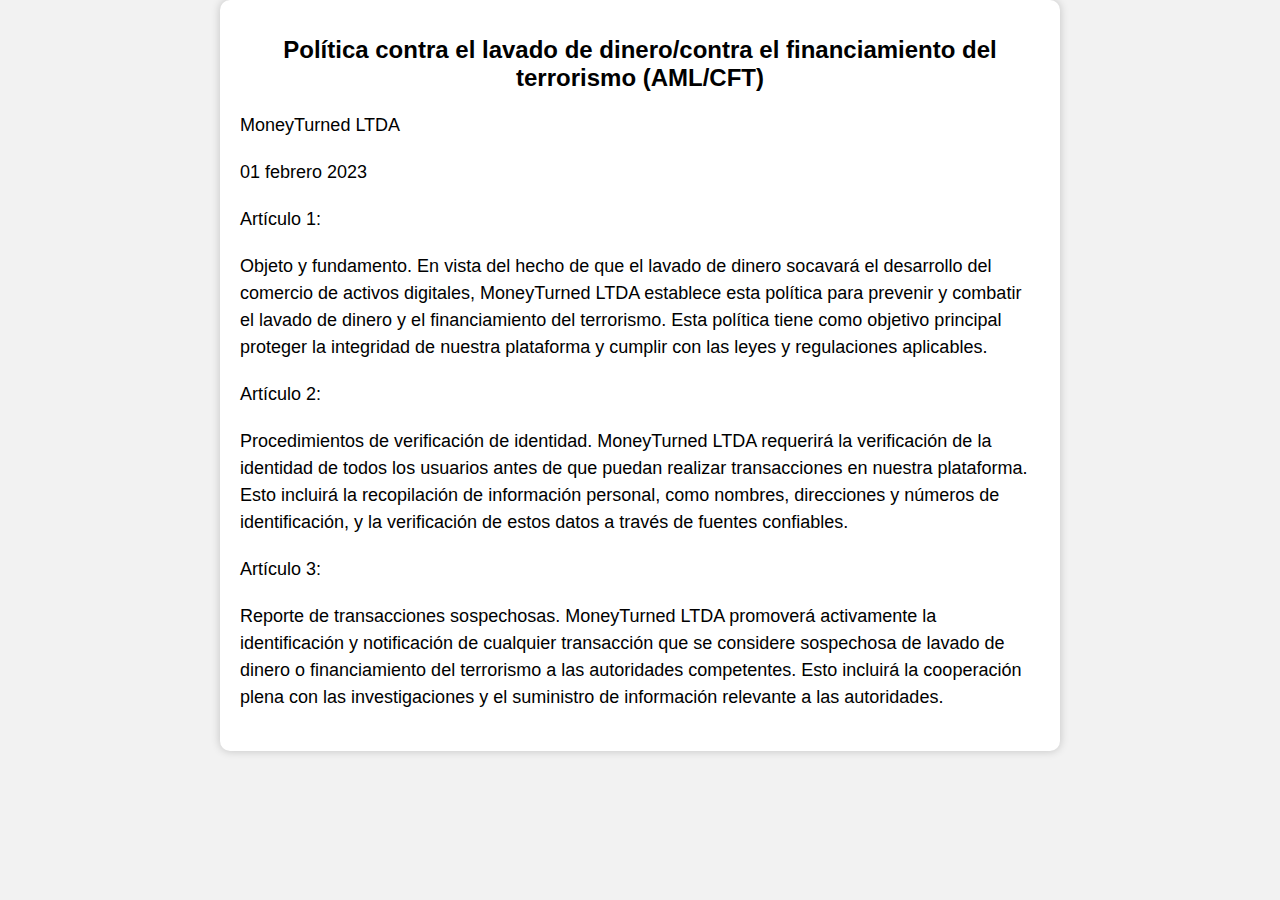
<file: aml.html>
<!DOCTYPE html>
<html lang="es">
<head>
    <meta charset="UTF-8">
    <meta name="viewport" content="width=device-width, initial-scale=1.0">
    <title>Política AML/CFT - MoneyTurned LTDA</title>
    <style>
        body {
            font-family: Arial, sans-serif;
            text-align: center;
            margin: 0;
            padding: 0;
            background-color: #f2f2f2;
        }

        .container {
            max-width: 800px;
            margin: 0 auto;
            padding: 20px;
            background-color: #fff;
            border-radius: 10px;
            box-shadow: 0 0 10px rgba(0, 0, 0, 0.2);
        }

        h1 {
            font-size: 24px;
            margin-bottom: 20px;
        }

        p {
            font-size: 18px;
            text-align: left;
            line-height: 1.5;
            margin-bottom: 20px;
        }
    </style>
</head>
<body>
    <div class="container">
        <h1>Política contra el lavado de dinero/contra el financiamiento del terrorismo (AML/CFT)</h1>

        <p>MoneyTurned LTDA</p>

        <p>01 febrero 2023</p>

        <p>Artículo 1:</p>
        <p>Objeto y fundamento. En vista del hecho de que el lavado de dinero socavará el desarrollo del comercio de activos digitales, MoneyTurned LTDA establece esta política para prevenir y combatir el lavado de dinero y el financiamiento del terrorismo. Esta política tiene como objetivo principal proteger la integridad de nuestra plataforma y cumplir con las leyes y regulaciones aplicables.</p>

        <p>Artículo 2:</p>
        <p>Procedimientos de verificación de identidad. MoneyTurned LTDA requerirá la verificación de la identidad de todos los usuarios antes de que puedan realizar transacciones en nuestra plataforma. Esto incluirá la recopilación de información personal, como nombres, direcciones y números de identificación, y la verificación de estos datos a través de fuentes confiables.</p>

        <p>Artículo 3:</p>
        <p>Reporte de transacciones sospechosas. MoneyTurned LTDA promoverá activamente la identificación y notificación de cualquier transacción que se considere sospechosa de lavado de dinero o financiamiento del terrorismo a las autoridades competentes. Esto incluirá la cooperación plena con las investigaciones y el suministro de información relevante a las autoridades.</p>

        <!-- Puedes seguir agregando más contenido aquí -->

    </div>
</body>
</html>
</file>
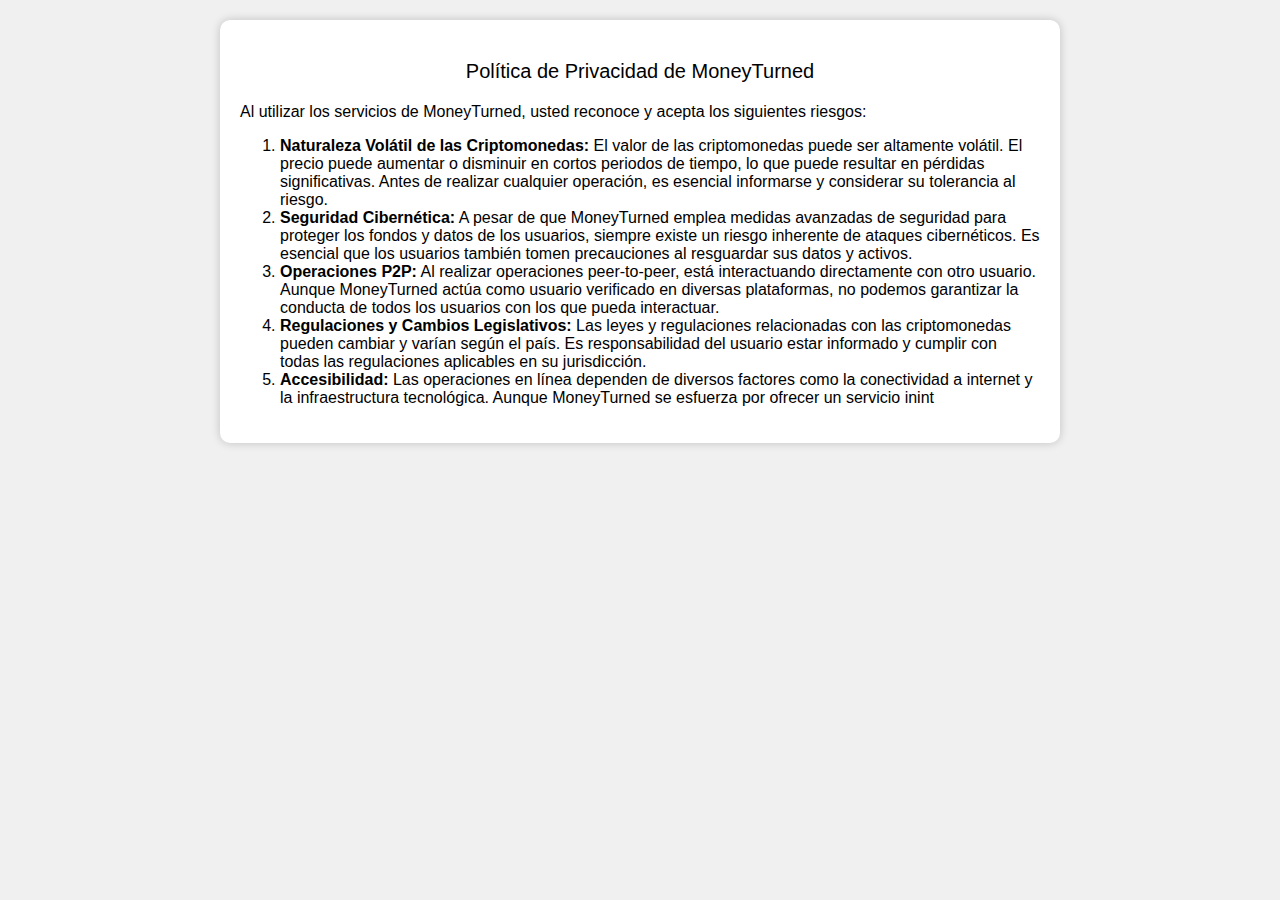
<file: divulgacion.html>
<!DOCTYPE html>
<html lang="es">

<head>
    <meta charset="UTF-8">
    <meta name="viewport" content="width=device-width, initial-scale=1.0">
    <style>
        body {
            font-family: Arial, sans-serif;
            background-color: #f0f0f0;
            margin: 0;
            padding: 0;
        }

        .container {
            max-width: 800px;
            margin: 20px auto;
            background-color: #ffffff;
            padding: 20px;
            border-radius: 10px;
            box-shadow: 0px 0px 10px rgba(0, 0, 0, 0.2);
        }

        .container p {
            font-size: 20px;
            text-align: center;
        }

        h2 {
            font-size: 18px;
            margin-top: 20px;
        }

        ul {
            list-style: disc;
            margin-left: 20px;
        }

        /* Estilos para dispositivos móviles */
        @media (max-width: 768px) {
            .container {
                padding: 10px;
                margin: 10px;
            }

            .container p {
                font-size: 18px;
                text-align: justify;
            }

            h2 {
                font-size: 16px;
                margin-top: 10px;
            }
        }
    </style>
</head>

<body>
    <div class="container">
        <p class="privacy-policy">Política de Privacidad de MoneyTurned</p>

        Al utilizar los servicios de MoneyTurned, usted reconoce y acepta los siguientes riesgos:

        <ol>
            <li><strong>Naturaleza Volátil de las Criptomonedas:</strong> El valor de las criptomonedas puede ser altamente volátil. El precio puede aumentar o disminuir en cortos periodos de tiempo, lo que puede resultar en pérdidas significativas. Antes de realizar cualquier operación, es esencial informarse y considerar su tolerancia al riesgo.</li>
            <li><strong>Seguridad Cibernética:</strong> A pesar de que MoneyTurned emplea medidas avanzadas de seguridad para proteger los fondos y datos de los usuarios, siempre existe un riesgo inherente de ataques cibernéticos. Es esencial que los usuarios también tomen precauciones al resguardar sus datos y activos.</li>
            <li><strong>Operaciones P2P:</strong> Al realizar operaciones peer-to-peer, está interactuando directamente con otro usuario. Aunque MoneyTurned actúa como usuario verificado en diversas plataformas, no podemos garantizar la conducta de todos los usuarios con los que pueda interactuar.</li>
            <li><strong>Regulaciones y Cambios Legislativos:</strong> Las leyes y regulaciones relacionadas con las criptomonedas pueden cambiar y varían según el país. Es responsabilidad del usuario estar informado y cumplir con todas las regulaciones aplicables en su jurisdicción.</li>
            <li><strong>Accesibilidad:</strong> Las operaciones en línea dependen de diversos factores como la conectividad a internet y la infraestructura tecnológica. Aunque MoneyTurned se esfuerza por ofrecer un servicio inint
</file>
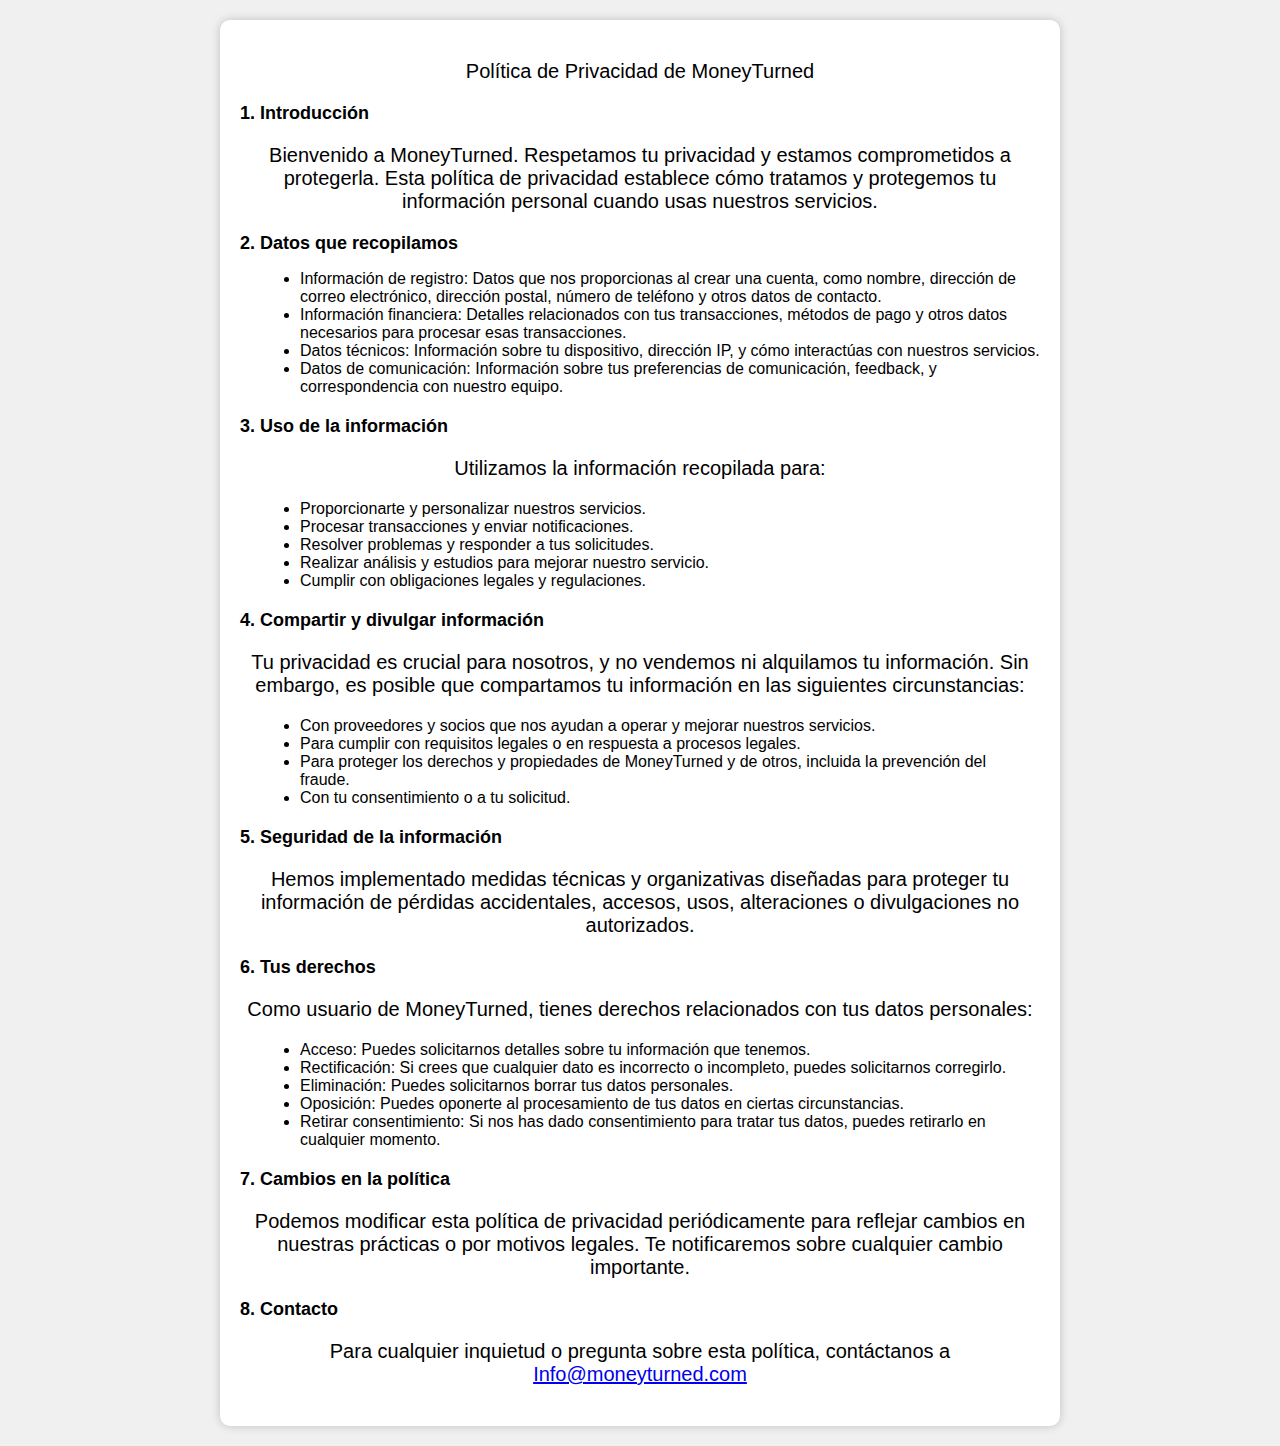
<file: politica.html>
<!DOCTYPE html>
<html lang="es">
<head>
    <meta charset="UTF-8">
    <meta name="viewport" content="width=device-width, initial-scale=1.0">
    <style>
        body {
            font-family: Arial, sans-serif;
            background-color: #f0f0f0;
            margin: 0;
            padding: 0;
        }
        .container {
            max-width: 800px;
            margin: 20px auto;
            background-color: #ffffff;
            padding: 20px;
            border-radius: 10px;
            box-shadow: 0px 0px 10px rgba(0, 0, 0, 0.2);
        }
        .container p {
            font-size: 20px;
            text-align: center;
        }
        h2 {
            font-size: 18px;
            margin-top: 20px;
        }
        ul {
            list-style: disc;
            margin-left: 20px;
        }
        /* Estilos para dispositivos móviles */
        @media (max-width: 768px) {
            .container {
                padding: 10px;
                margin: 10px;
            }
            .container p {
                font-size: 18px;
            }
            h2 {
                font-size: 16px;
                margin-top: 10px;
            }
        }
    </style>
</head>
<body>
    <div class="container">
        <p class="privacy-policy">Política de Privacidad de MoneyTurned</p>

        <h2>1. Introducción</h2>
        <p>Bienvenido a MoneyTurned. Respetamos tu privacidad y estamos comprometidos a protegerla. Esta política de privacidad establece cómo tratamos y protegemos tu información personal cuando usas nuestros servicios.</p>

        <h2>2. Datos que recopilamos</h2>
        <ul>
            <li>Información de registro: Datos que nos proporcionas al crear una cuenta, como nombre, dirección de correo electrónico, dirección postal, número de teléfono y otros datos de contacto.</li>
            <li>Información financiera: Detalles relacionados con tus transacciones, métodos de pago y otros datos necesarios para procesar esas transacciones.</li>
            <li>Datos técnicos: Información sobre tu dispositivo, dirección IP, y cómo interactúas con nuestros servicios.</li>
            <li>Datos de comunicación: Información sobre tus preferencias de comunicación, feedback, y correspondencia con nuestro equipo.</li>
        </ul>

        <h2>3. Uso de la información</h2>
        <p>Utilizamos la información recopilada para:</p>
        <ul>
            <li>Proporcionarte y personalizar nuestros servicios.</li>
            <li>Procesar transacciones y enviar notificaciones.</li>
            <li>Resolver problemas y responder a tus solicitudes.</li>
            <li>Realizar análisis y estudios para mejorar nuestro servicio.</li>
            <li>Cumplir con obligaciones legales y regulaciones.</li>
        </ul>

        <h2>4. Compartir y divulgar información</h2>
        <p>Tu privacidad es crucial para nosotros, y no vendemos ni alquilamos tu información. Sin embargo, es posible que compartamos tu información en las siguientes circunstancias:</p>
        <ul>
            <li>Con proveedores y socios que nos ayudan a operar y mejorar nuestros servicios.</li>
            <li>Para cumplir con requisitos legales o en respuesta a procesos legales.</li>
            <li>Para proteger los derechos y propiedades de MoneyTurned y de otros, incluida la prevención del fraude.</li>
            <li>Con tu consentimiento o a tu solicitud.</li>
        </ul>

        <h2>5. Seguridad de la información</h2>
        <p>Hemos implementado medidas técnicas y organizativas diseñadas para proteger tu información de pérdidas accidentales, accesos, usos, alteraciones o divulgaciones no autorizados.</p>

        <h2>6. Tus derechos</h2>
        <p>Como usuario de MoneyTurned, tienes derechos relacionados con tus datos personales:</p>
        <ul>
            <li>Acceso: Puedes solicitarnos detalles sobre tu información que tenemos.</li>
            <li>Rectificación: Si crees que cualquier dato es incorrecto o incompleto, puedes solicitarnos corregirlo.</li>
            <li>Eliminación: Puedes solicitarnos borrar tus datos personales.</li>
            <li>Oposición: Puedes oponerte al procesamiento de tus datos en ciertas circunstancias.</li>
            <li>Retirar consentimiento: Si nos has dado consentimiento para tratar tus datos, puedes retirarlo en cualquier momento.</li>
        </ul>

        <h2>7. Cambios en la política</h2>
        <p>Podemos modificar esta política de privacidad periódicamente para reflejar cambios en nuestras prácticas o por motivos legales. Te notificaremos sobre cualquier cambio importante.</p>

        <h2>8. Contacto</h2>
        <p>Para cualquier inquietud o pregunta sobre esta política, contáctanos a <a href="mailto:info@moneyturned.com">Info@moneyturned.com</a></p>
    </div>
</body>
</html>
</file>
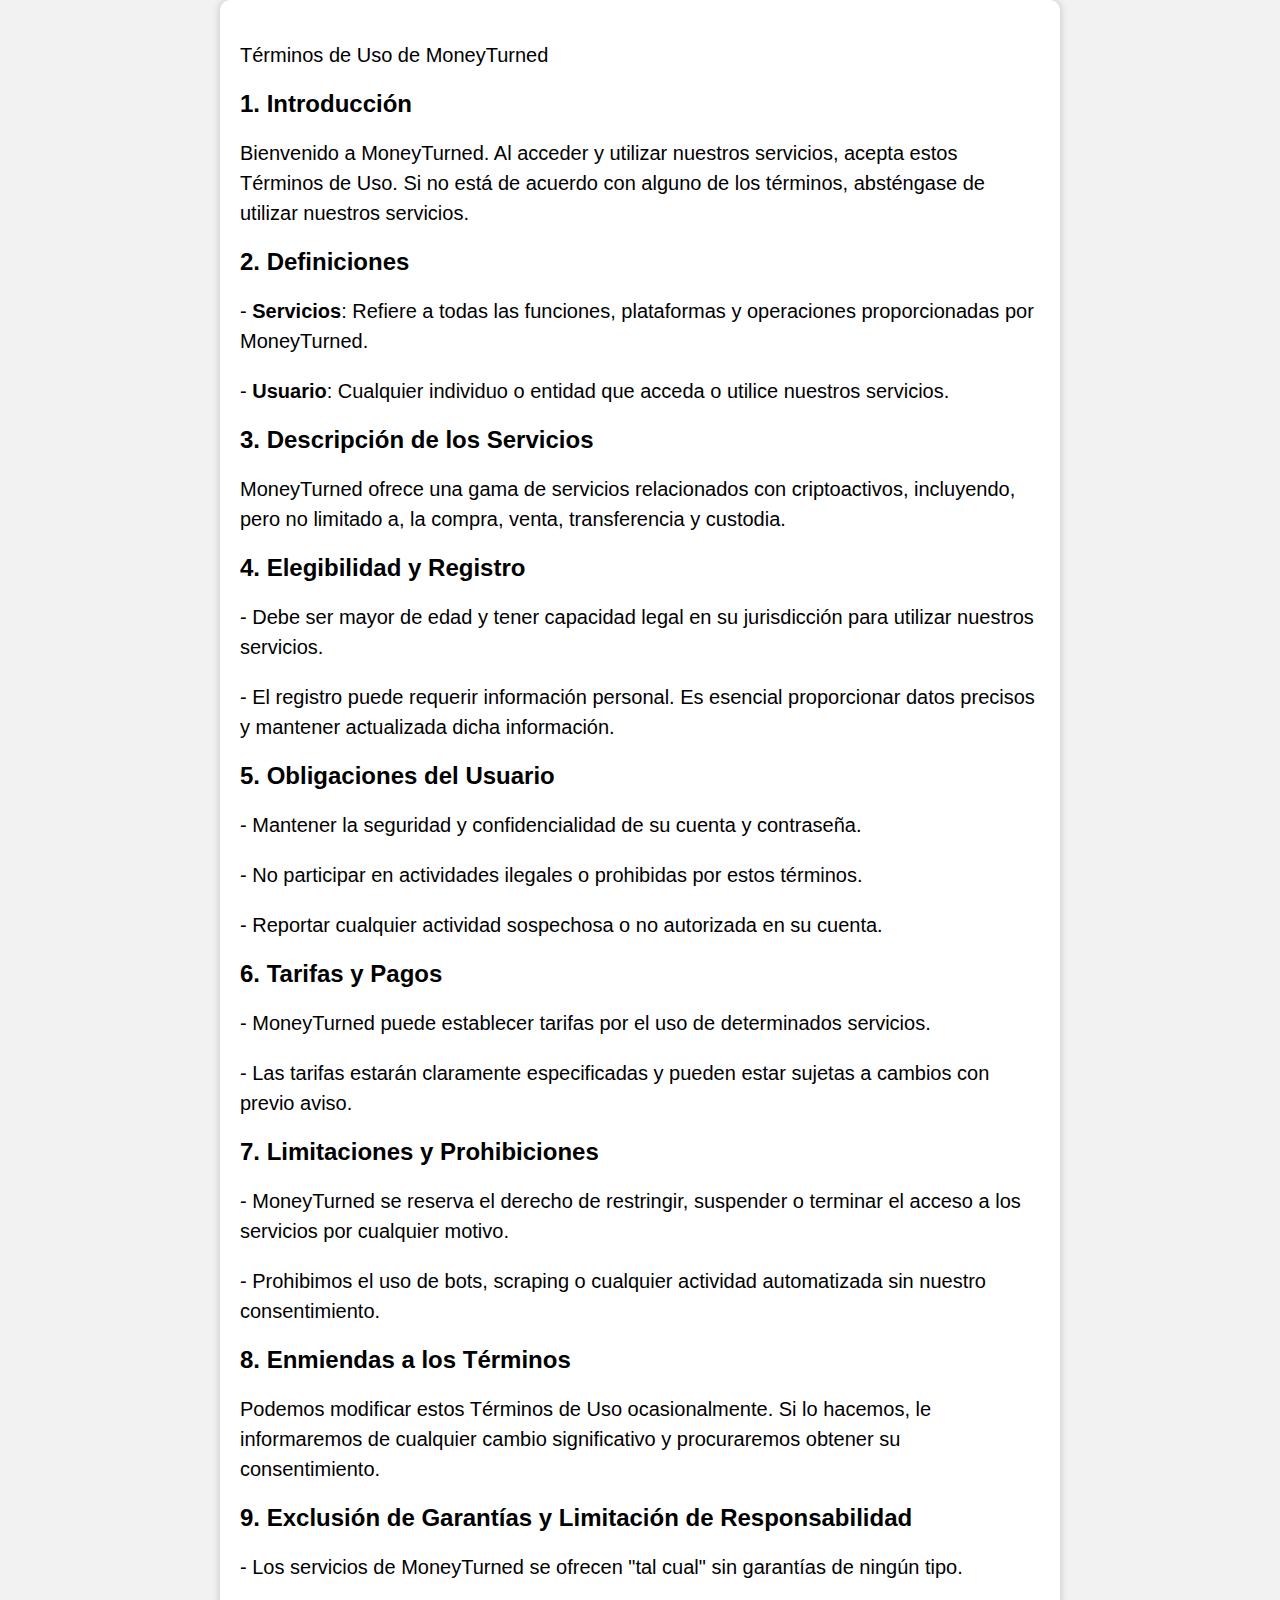
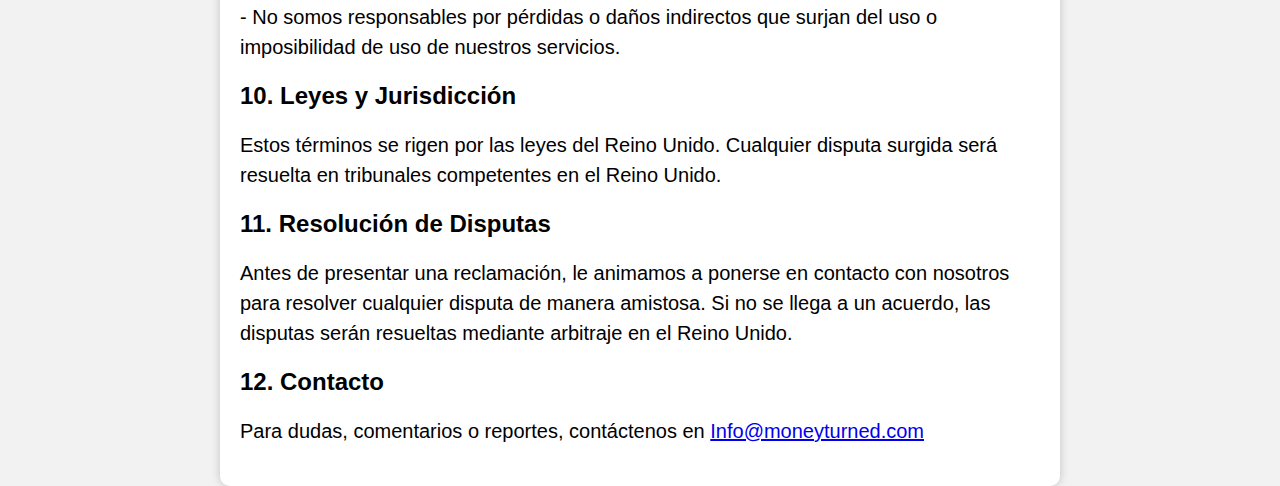
<file: terminos.html>
<!DOCTYPE html>
<html lang="es">
<head>
    <meta charset="UTF-8">
    <meta name="viewport" content="width=device-width, initial-scale=1.0">
    <title>Términos de Uso de MoneyTurned</title>
    <style>
        body {
            font-family: Arial, sans-serif;
            text-align: center;
            margin: 0;
            padding: 0;
            background-color: #f2f2f2;
        }

        .container {
            max-width: 800px;
            margin: 0 auto;
            padding: 20px;
            background-color: #fff;
            border-radius: 10px;
            box-shadow: 0 0 10px rgba(0, 0, 0, 0.2);
            text-align: left;
        }

        p {
            font-size: 20px;
            text-align: left;
            line-height: 1.5;
            margin-bottom: 20px;
        }

        h2 {
            font-size: 24px;
            text-align: left;
            margin-top: 20px;
            margin-bottom: 10px;
        }

        ol {
            list-style-type: decimal;
            padding-left: 20px;
        }

        /* Estilos para dispositivos móviles */
        @media (max-width: 768px) {
            .container {
                padding: 10px;
                max-width: 90%;
            }

            p {
                font-size: 18px;
            }

            h2 {
                font-size: 20px;
            }
        }
    </style>
</head>
<body>
    <div class="container">
        <p>Términos de Uso de MoneyTurned</p>

        <h2>1. Introducción</h2>
        <p>Bienvenido a MoneyTurned. Al acceder y utilizar nuestros servicios, acepta estos Términos de Uso. Si no está de acuerdo con alguno de los términos, absténgase de utilizar nuestros servicios.</p>

        <h2>2. Definiciones</h2>
        <p>- <strong>Servicios</strong>: Refiere a todas las funciones, plataformas y operaciones proporcionadas por MoneyTurned.</p>
        <p>- <strong>Usuario</strong>: Cualquier individuo o entidad que acceda o utilice nuestros servicios.</p>

        <h2>3. Descripción de los Servicios</h2>
        <p>MoneyTurned ofrece una gama de servicios relacionados con criptoactivos, incluyendo, pero no limitado a, la compra, venta, transferencia y custodia.</p>

        <h2>4. Elegibilidad y Registro</h2>
        <p>- Debe ser mayor de edad y tener capacidad legal en su jurisdicción para utilizar nuestros servicios.</p>
        <p>- El registro puede requerir información personal. Es esencial proporcionar datos precisos y mantener actualizada dicha información.</p>

        <h2>5. Obligaciones del Usuario</h2>
        <p>- Mantener la seguridad y confidencialidad de su cuenta y contraseña.</p>
        <p>- No participar en actividades ilegales o prohibidas por estos términos.</p>
        <p>- Reportar cualquier actividad sospechosa o no autorizada en su cuenta.</p>

        <h2>6. Tarifas y Pagos</h2>
        <p>- MoneyTurned puede establecer tarifas por el uso de determinados servicios.</p>
        <p>- Las tarifas estarán claramente especificadas y pueden estar sujetas a cambios con previo aviso.</p>

        <h2>7. Limitaciones y Prohibiciones</h2>
        <p>- MoneyTurned se reserva el derecho de restringir, suspender o terminar el acceso a los servicios por cualquier motivo.</p>
        <p>- Prohibimos el uso de bots, scraping o cualquier actividad automatizada sin nuestro consentimiento.</p>

        <h2>8. Enmiendas a los Términos</h2>
        <p>Podemos modificar estos Términos de Uso ocasionalmente. Si lo hacemos, le informaremos de cualquier cambio significativo y procuraremos obtener su consentimiento.</p>

        <h2>9. Exclusión de Garantías y Limitación de Responsabilidad</h2>
        <p>- Los servicios de MoneyTurned se ofrecen "tal cual" sin garantías de ningún tipo.</p>
        <p>- No somos responsables por pérdidas o daños indirectos que surjan del uso o imposibilidad de uso de nuestros servicios.</p>

        <h2>10. Leyes y Jurisdicción</h2>
        <p>Estos términos se rigen por las leyes del Reino Unido. Cualquier disputa surgida será resuelta en tribunales competentes en el Reino Unido.</p>

        <h2>11. Resolución de Disputas</h2>
        <p>Antes de presentar una reclamación, le animamos a ponerse en contacto con nosotros para resolver cualquier disputa de manera amistosa. Si no se llega a un acuerdo, las disputas serán resueltas mediante arbitraje en el Reino Unido.</p>

        <h2>12. Contacto</h2>
        <p>Para dudas, comentarios o reportes, contáctenos en <a href="mailto:info@moneyturned.com">Info@moneyturned.com</a></p>
    </div>
</body>
</html>
</file>
